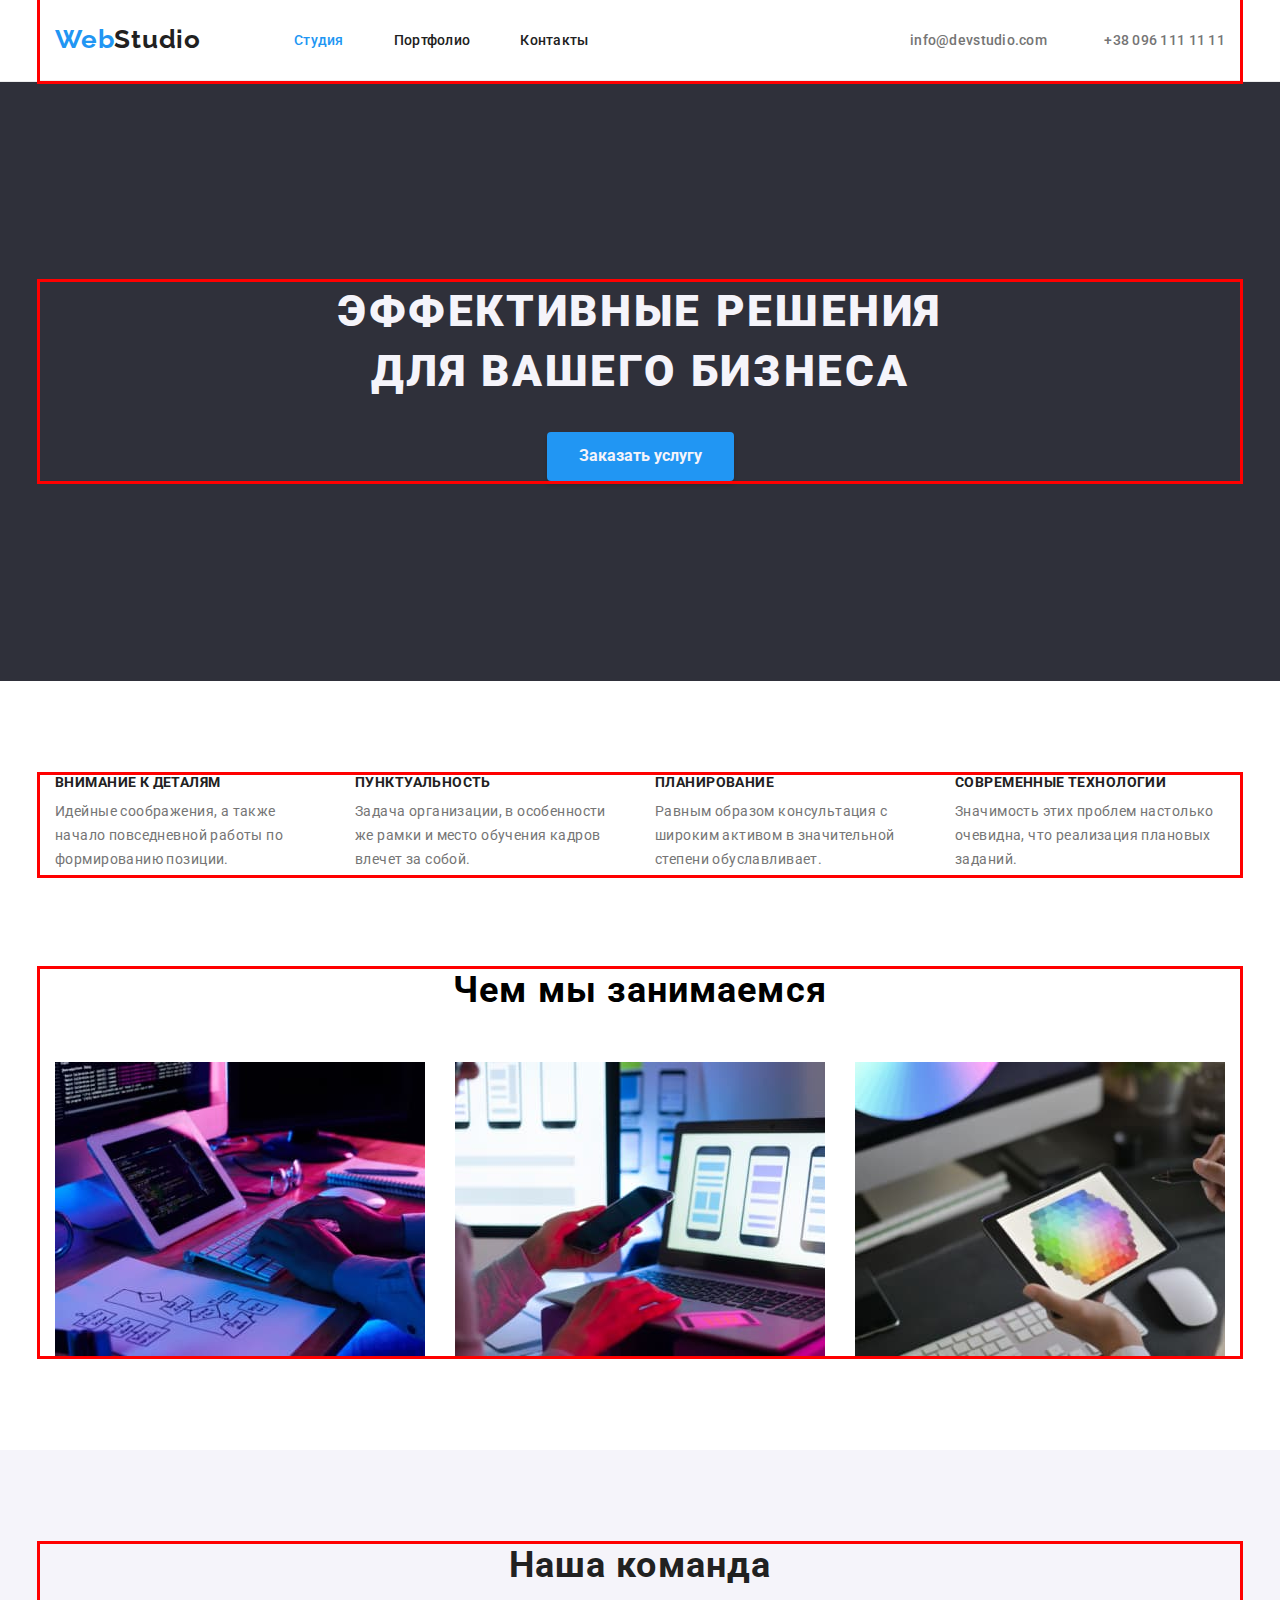
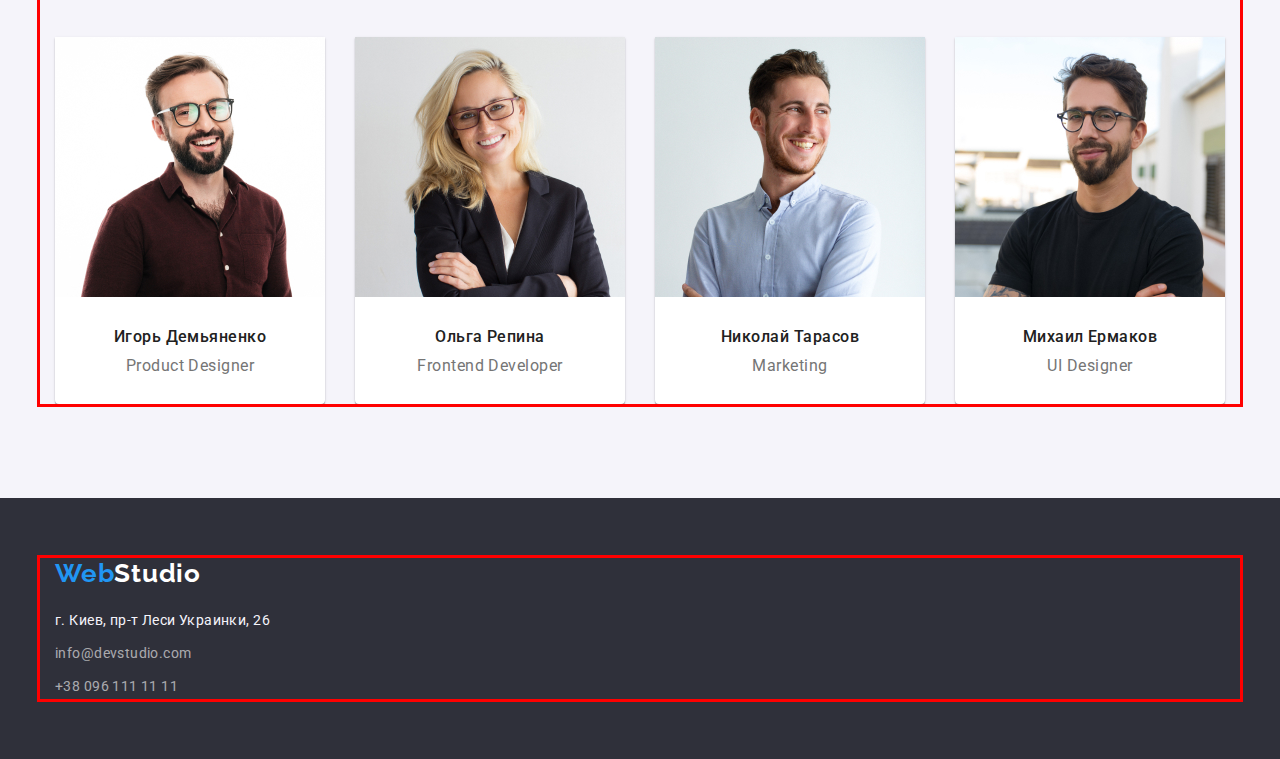
<file: index.html>
<!DOCTYPE html>
<html lang="ru">
  <head>
    <meta charset="UTF-8" />
    <meta http-equiv="X-UA-Compatible" content="IE=edge" />
    <meta name="viewport" content="width=device-width, initial-scale=1.0" />
    <link rel="preconnect" href="https://fonts.googleapis.com" />
    <link rel="preconnect" href="https://fonts.gstatic.com" crossorigin />
    <link
      href="https://fonts.googleapis.com/css2?family=Raleway:wght@700&family=Roboto:wght@400;500;700;900&display=swap"
      rel="stylesheet"
    />
    <link
      rel="stylesheet"
      href="https://cdnjs.cloudflare.com/ajax/libs/modern-normalize/1.1.0/modern-normalize.min.css"
    />
    <link rel="stylesheet" href="./css/styles.css" />

    <title>WebStudio</title>
  </head>

  <body class="page">
    <!-- Шапка сайта -->

    <header class="hat">
      <div class="container hat">
        <nav class="nav-index">
          <a class="logo" lang="en" href="./index.html">
            <span class="logo-accent">Web</span>Studio</a
          >
          <ul class="contacto">
            <li><a href="./index.html" class="link current">Студия</a></li>
            <li>
              <a href="./portfolio.html" class="link">Портфолио</a>
            </li>
            <li><a href="" class="link">Контакты</a></li>
          </ul>
        </nav>
        <div class="headder-contact">
          <a class="contacts" href="mailto:info@devstudio.com"
            >info@devstudio.com</a
          >
          <a class="contacts" href="tel:+380961111111">+38 096 111 11 11</a>
        </div>
      </div>
    </header>

    <!-- Герой -->

    <main>
      <section class="section section-hero">
        <div class="container">
          <h1 class="hero-title">ЭФФЕКТИВНЫЕ РЕШЕНИЯ ДЛЯ ВАШЕГО БИЗНЕСА</h1>
          <button type="button" class="btn-index">Заказать услугу</button>
        </div>
      </section>

      <!-- Преимущества -->

      <section class="section">
        <div class="container">
          <ul class="site-nav list">
            <li class="about-work">
              <h3 class="section-title">Внимание к деталям</h3>
              <p class="text">
                Идейные соображения, а также начало повседневной работы по
                формированию позиции.
              </p>
            </li>
            <li class="about-work">
              <h3 class="section-title">Пунктуальность</h3>
              <p class="text">
                Задача организации, в особенности же рамки и место обучения
                кадров влечет за собой.
              </p>
            </li>
            <li class="about-work">
              <h3 class="section-title">Планирование</h3>
              <p class="text">
                Равным образом консультация с широким активом в значительной
                степени обуславливает.
              </p>
            </li>
            <li class="about-work">
              <h3 class="section-title">Современные технологии</h3>
              <p class="text">
                Значимость этих проблем настолько очевидна, что реализация
                плановых заданий.
              </p>
            </li>
          </ul>
        </div>
      </section>

      <!-- Занятия -->

      <section class="section section-wwd">
        <div class="container">
          <h2 class="subject">Чем мы занимаемся</h2>
          <ul class="site-nav work">
            <li class="list-wwd">
              <img
                class="it-wwd"
                src="./img/menu/menu.jpg"
                width="370"
                height="294"
                alt="Вёрстка_1"
              />
            </li>
            <li class="list-wwd">
              <img
                class="it-wwd"
                src="./img/menu/menu1.jpg"
                width="370"
                height="294"
                alt="Вёрстка_2"
              />
            </li>
            <li class="list-wwd">
              <img
                class="it-wwd"
                src="./img/menu/menu2.jpg"
                width="370"
                height="294"
                alt="Вёрстка_3"
              />
            </li>
          </ul>
        </div>
      </section>

      <!-- Команда -->

      <section class="section sectionteam">
        <div class="container">
          <h2 class="htwotitle team-img">Наша команда</h2>
          <ul class="command-list">
            <li class="list-team">
              <img
                class="imageteam"
                src="./img/team/team.jpg"
                width="270"
                height="260"
                alt="Команда"
              />
              <h3 class="ourteam">Игорь Демьяненко</h3>
              <p lang="en" class="textteam">Product Designer</p>
            </li>
            <li class="list-team">
              <img
                class="imageteam"
                src="./img/team/team1.jpg"
                width="270"
                height="260"
                alt="Команда 1"
              />
              <h3 class="ourteam">Ольга Репина</h3>
              <p lang="en" class="textteam">Frontend Developer</p>
            </li>
            <li class="list-team">
              <img
                class="imageteam"
                src="./img/team/team2.jpg"
                width="270"
                height="260"
                alt="Команда 2"
              />
              <h3 class="ourteam">Николай Тарасов</h3>
              <p lang="en" class="textteam">Marketing</p>
            </li>
            <li class="list-team">
              <img
                class="imageteam"
                src="./img/team/team3.jpg"
                width="270"
                height="260"
                alt="Команда 3"
              />
              <h3 class="ourteam">Михаил Ермаков</h3>
              <p lang="en" class="textteam">UI Designer</p>
            </li>
          </ul>
        </div>
      </section>
    </main>

    <!-- Подвал -->

    <footer class="footer-color">
      <div class="container footer">
        <a class="logo-footer" lang="en" href="./index.html"
          ><span class="logo-accent">Web</span>Studio</a
        >
        <ul class="info-footer">
          <li>
            <a
              href="https://goo.gl/maps/hR7ppiLwR83ToFRW7"
              target="_blank"
              class="contactsfot map"
              rel="noopener nofollow noreferrer"
              >г. Киев, пр-т Леси Украинки, 26</a
            >
          </li>
          <li>
            <a class="contactsfot mail" href="mailto:info@devstudio.com"
              >info@devstudio.com</a
            >
          </li>
          <li>
            <a class="contactsfot tel" href="tel:+380961111111"
              >+38 096 111 11 11</a
            >
          </li>
        </ul>
      </div>
    </footer>
  </body>
</html>

<!-- END -->
</file>
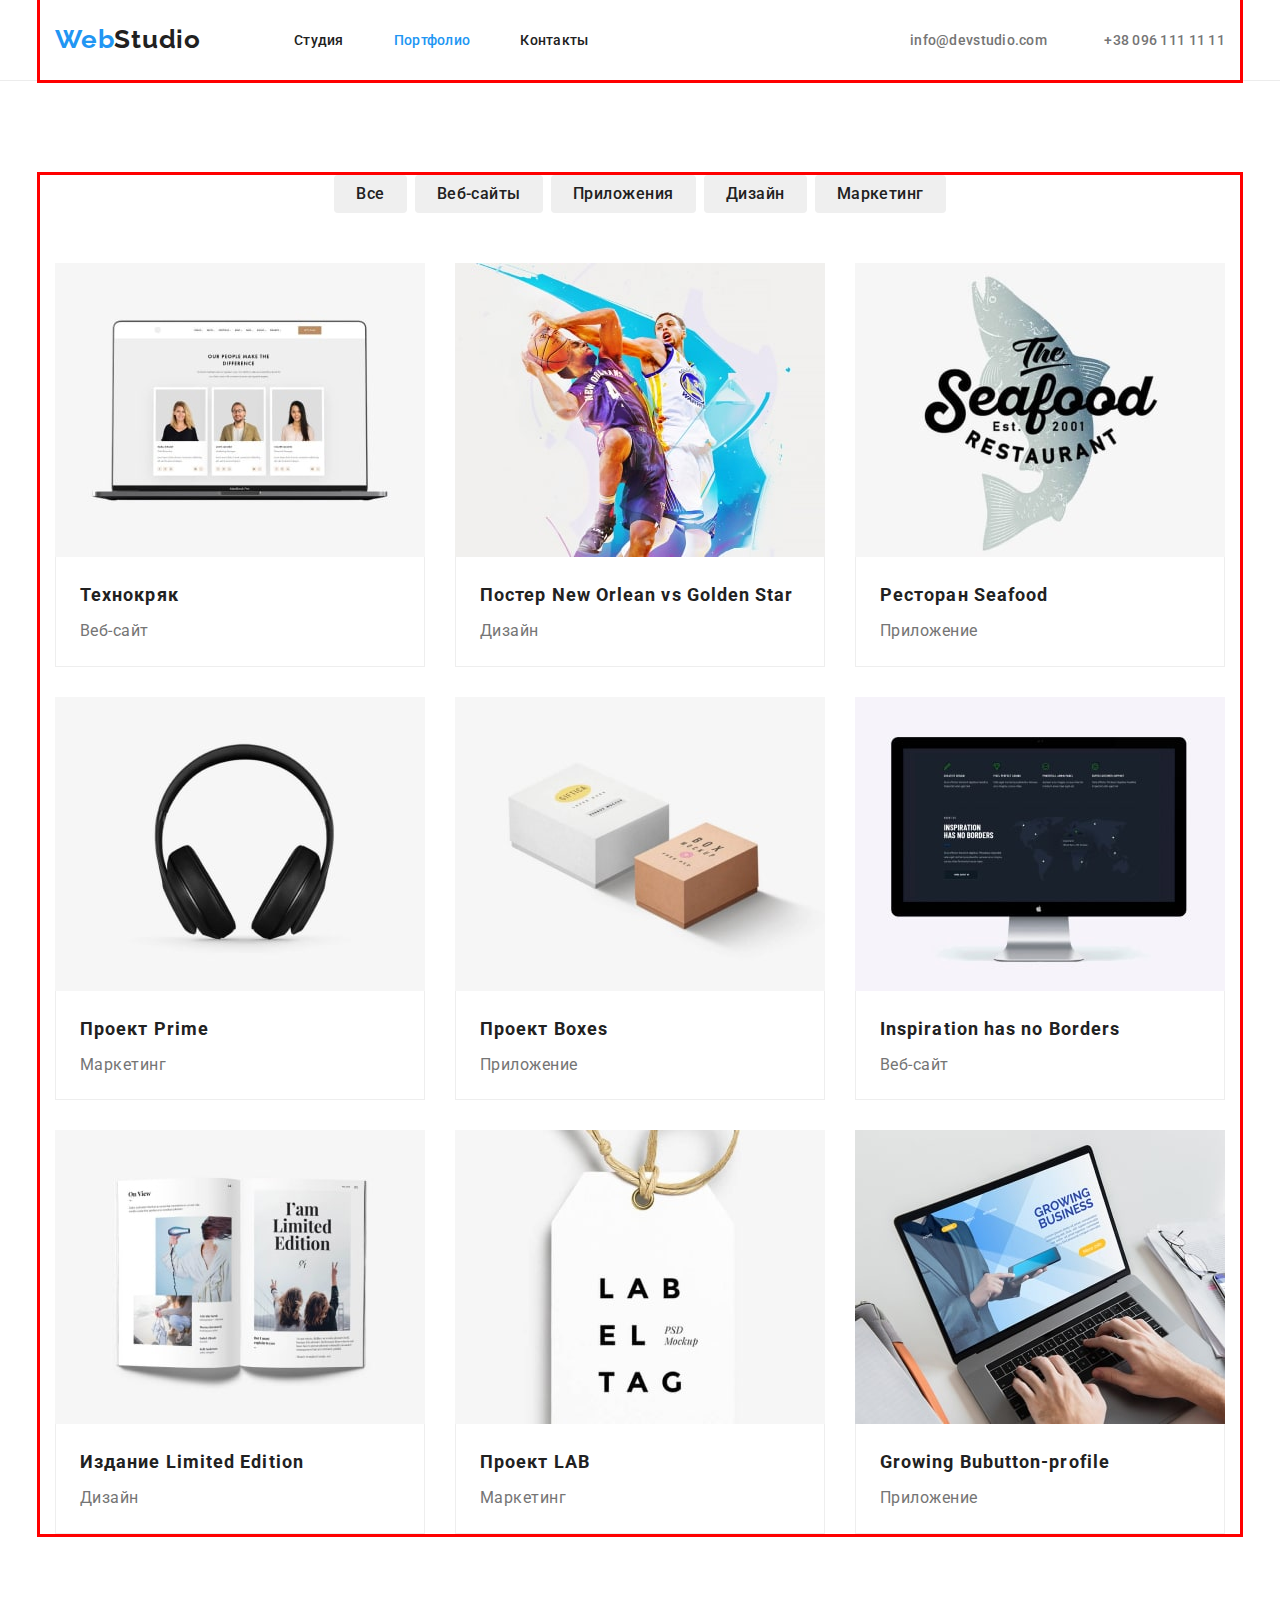
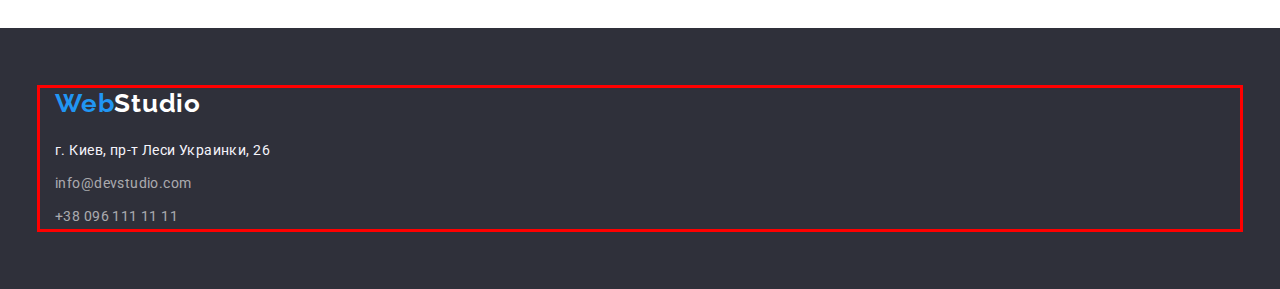
<file: portfolio.html>
<!DOCTYPE html>
<html lang="ru">
  <head>
    <meta charset="UTF-8" />
    <meta http-equiv="X-UA-Compatible" content="IE=edge" />
    <meta name="viewport" content="width=device-width, initial-scale=1.0" />
    <link rel="preconnect" href="https://fonts.googleapis.com" />
    <link rel="preconnect" href="https://fonts.gstatic.com" crossorigin />
    <link
      href="https://fonts.googleapis.com/css2?family=Raleway:wght@700&family=Roboto:wght@400;500;700;900&display=swap"
      rel="stylesheet"
    />
    <link
      rel="stylesheet"
      href="https://cdnjs.cloudflare.com/ajax/libs/modern-normalize/1.1.0/modern-normalize.min.css"
    />
    <link rel="stylesheet" href="./css/styles.css" />

    <title>WebStudio</title>
  </head>

  <body class="page">
    <!-- Шапка -->

    <header class="hat">
      <div class="container hat-portfolio">
        <nav class="nav-potfolio">
          <a class="logo" lang="en" href="./index.html"
            ><span class="logo-accent">Web</span>Studio</a
          >
          <ul class="contacto">
            <li><a href="./index.html" class="link">Студия</a></li>
            <li>
              <a href="./portfolio.html" class="link current">Портфолио</a>
            </li>
            <li><a href="" class="link">Контакты</a></li>
          </ul>
        </nav>
        <div class="headder-contact">
          <a class="contacts" href="mailto:info@devstudio.com"
            >info@devstudio.com</a
          >
          <a class="contacts" href="tel:+380961111111">+38 096 111 11 11</a>
        </div>
      </div>
    </header>

    <!-- Навигация -->
    <main>
      <section class="section-portfolio">
        <div class="container">
          <ul class="site-nav list-portfolio">
            <li class="list-button">
              <button type="button" class="btn-profile">Все</button>
            </li>
            <li class="list-button">
              <button type="button" class="btn-profile">Веб-сайты</button>
            </li>
            <li class="list-button">
              <button type="button" class="btn-profile">Приложения</button>
            </li>
            <li class="list-button">
              <button type="button" class="btn-profile">Дизайн</button>
            </li>
            <li class="list-button">
              <button type="button" class="btn-profile">Маркетинг</button>
            </li>
          </ul>

          <!-- Содержание -->

          <ul class="site-nav list-images">
            <li class="list-portfolio-img part1">
              <img
                class="imagep"
                src="./img/portfoliou/portfolio1.jpg"
                width="370"
                height="294"
                alt="Laptop"
              />
              <div class="portfolio-text">
                <h3 class="potfolioh3">Технокряк</h3>
                <p class="textportfolio">Веб-сайт</p>
              </div>
            </li>

            <li class="list-portfolio-img part1">
              <img
                class="imagep"
                src="./img/portfoliou/portfolio2.jpg"
                width="370"
                height="294"
                alt="Basketboll"
              />
              <div class="portfolio-text">
                <h3 class="potfolioh3">Постер New Orlean vs Golden Star</h3>
                <p class="textportfolio">Дизайн</p>
              </div>
            </li>

            <li class="list-portfolio-img part1">
              <img
                class="imagep"
                src="./img/portfoliou/portfolio3.jpg"
                width="370"
                height="294"
                alt="Seafood"
              />
              <div class="portfolio-text">
                <h3 class="potfolioh3">Ресторан Seafood</h3>
                <p class="textportfolio">Приложение</p>
              </div>
            </li>

            <li class="list-portfolio-img part2">
              <img
                class="imagep"
                src="./img/portfoliou/portfolio4.jpg"
                width="370"
                height="294"
                alt="Headphones"
              />
              <div class="portfolio-text">
                <h3 class="potfolioh3">Проект Prime</h3>
                <p class="textportfolio">Маркетинг</p>
              </div>
            </li>

            <li class="list-portfolio-img part2">
              <img
                class="imagep"
                src="./img/portfoliou/portfolio5.jpg"
                width="370"
                height="294"
                alt="Boxes"
              />
              <div class="portfolio-text">
                <h3 class="potfolioh3">Проект Boxes</h3>
                <p class="textportfolio">Приложение</p>
              </div>
            </li>

            <li class="list-portfolio-img part2">
              <img
                class="imagep"
                src="./img/portfoliou/portfolio6.jpg"
                width="370"
                height="294"
                alt="Mac"
              />
              <div class="portfolio-text">
                <h3 class="potfolioh3">Inspiration has no Borders</h3>
                <p class="textportfolio">Веб-сайт</p>
              </div>
            </li>

            <li class="list-portfolio-img part3">
              <img
                class="imagep"
                src="./img/portfoliou/portfolio7.jpg"
                width="370"
                height="294"
                alt="Magazine"
              />
              <div class="portfolio-text">
                <h3 class="potfolioh3">Издание Limited Edition</h3>
                <p class="textportfolio">Дизайн</p>
              </div>
            </li>

            <li class="list-portfolio-img part3">
              <img
                class="imagep"
                src="./img/portfoliou/portfolio8.jpg"
                width="370"
                height="294"
                alt="Tag"
              />
              <div class="portfolio-text">
                <h3 class="potfolioh3">Проект LAB</h3>
                <p class="textportfolio">Маркетинг</p>
              </div>
            </li>

            <li class="list-portfolio-img part3">
              <img
                class="imagep"
                src="./img/portfoliou/portfolio9.jpg"
                width="370"
                height="294"
                alt="Laptop2"
              />
              <div class="portfolio-text">
                <h3 class="potfolioh3">Growing Bubutton-profile</h3>
                <p class="textportfolio">Приложение</p>
              </div>
            </li>
          </ul>
        </div>
      </section>
    </main>

    <!-- Подвал -->
    <footer class="footer-color">
      <div class="container footer">
        <a class="logo-footer" lang="en" href="./index.html"
          ><span class="logo-accent">Web</span>Studio</a
        >
        <ul class="info-footer">
          <li>
            <a
              href="https://goo.gl/maps/hR7ppiLwR83ToFRW7"
              target="_blank"
              class="contactsfot map"
              rel="noopener nofollow noreferrer"
              >г. Киев, пр-т Леси Украинки, 26</a
            >
          </li>
          <li>
            <a class="contactsfot mail" href="mailto:info@devstudio.com"
              >info@devstudio.com</a
            >
          </li>
          <li>
            <a class="contactsfot tel" href="tel:+380961111111"
              >+38 096 111 11 11</a
            >
          </li>
        </ul>
      </div>
    </footer>
  </body>
</html>

<!-- END -->
</file>
<file: css/styles.css>
/* ----------ОБЩИЙ---------- */

img {
  display: block;
  width: 100%;
  height: auto;
}

.list {
  list-style: none;
}

.page {
  font-family: "Roboto", sans-serif;
  background-color: #ffffff;
  margin-left: auto;
  margin-right: auto;
  font-size: 14px;
  letter-spacing: 0.3em;
}

html {
  box-sizing: border-box;
}

* {
  margin: 0;
  padding: 0;
  box-sizing: border-box;
}

:root {
  --primary-text-color: #212121;
  --secondary-text-color: #757575;
  --accent-text-color: #2196f3;
  --secondary-backgroud-color: #f5f4fa;
  --primary-background-color: #e5e5e5;
  --head-background-color: #2f303a;
}

p,
h1,
h2,
h3,
h4,
h5,
h6 {
  margin: 0;
}

ul,
ol {
  margin: 0;
  padding-left: 0;
}

button {
  cursor: pointer;
}

.container {
  width: 1200px;
  margin: 0 auto;
  padding-left: 15px;
  padding-right: 15px;
  outline: solid red;
}
/* ----------ШАПКА----------*/

.logo {
  margin-right: 93px;
}

.container.hat {
  display: flex;
  align-items: center;
}

.hat {
  border-bottom: 1px solid #ececec;
}

.container.hat,
.container.hat-portfolio {
  display: flex;
  align-items: center;
}

.nav-potfolio,
.nav-index {
  display: flex;
  align-items: center;
}

.logo {
  color: var(--primary-text-color);
  font-family: "Raleway", sans-serif;
  font-weight: 700;
  font-size: 26px;
  line-height: 1.2;
  letter-spacing: 0.03em;
}

.contacto .link.current {
  color: var(--accent-text-color);
}

.logo-accent {
  color: var(--accent-text-color);
}

.contacto,
.logo {
  display: flex;
  align-items: center;
  margin-bottom: 0px;
  list-style: none;
}

.contacts + .contacts {
  margin-left: 50px;
}

.headder-contact {
  margin-left: auto;
}

.text {
  color: var(--secondary-text-color);
  font-weight: 400;
  font-size: 14px;
  line-height: 1.7;
  letter-spacing: 0.03em;
}

.site-nav,
.contacts {
  color: var(--secondary-text-color);
}

.link:hover,
.link:focus,
.contacts:hover,
.contacts:focus {
  color: var(--accent-text-color);
}

.link {
  margin-right: 50px;
  font-weight: 500;
  font-size: 14px;
  line-height: 1.1;
  letter-spacing: 0.02em;
  color: var(--primary-text-color);
}

.section {
  padding-top: 94px;
  padding-bottom: 94px;
}

/* ----------ГЕРОЙ---------- */

.section.section-hero {
  padding-bottom: 200px;
  padding-top: 200px;
  background-color: var(--head-background-color);
}

.section-title {
  color: var(--primary-text-color);
  font-weight: 700;
  font-size: 14px;
  line-height: 1.1;
  text-align: center;
  letter-spacing: 0.03em;
  text-transform: uppercase;
  margin-bottom: 10px;
  text-align: left;
}

.hero-title {
  color: var(--secondary-backgroud-color);
  font-weight: 900;
  font-size: 44px;
  line-height: 1.36;
  text-align: center;
  letter-spacing: 0.06em;
  text-transform: uppercase;
  width: 696px;
  margin: 0 auto;
  margin-bottom: 30px;
}

.btn-index {
  display: block;
  font-weight: 700;
  font-size: 16px;
  line-height: 1.8;
  color: var(--secondary-backgroud-color);
  background: var(--accent-text-color);
  box-shadow: 0px 4px 4px rgba(0, 0, 0, 0.15);
  border-radius: 4px;
  font-family: "Roboto", sans-serif;
  padding: 10px 32px;
  border: transparent;
  text-align: center;
  margin-left: auto;
  margin-right: auto;
}

.text {
  font-weight: 400;
  font-size: 14px;
  line-height: 1.7;
  letter-spacing: 0.03em;
  text-align: left;
}

.subject {
  font-weight: 700;
  font-size: 36px;
  line-height: 1.2;
  text-align: center;
  letter-spacing: 0.03em;
  margin-bottom: 50px;
}

/* ----------ПРЕИМУЩЕСТВА----------*/

.site-nav.list {
  display: flex;
}

.about-work + .about-work {
  margin-left: 30px;
}

.text {
  max-width: 270px;
  height: 75px;
}

.section {
  padding-top: 94px;
  padding-bottom: 94px;
}

/* ----------ЗАНЯТИЯ----------*/

.site-nav.work {
  display: flex;
  list-style: none;
}

.list-wwd + .list-wwd {
  margin-left: 30px;
}

.it-wwd {
  display: block;
  max-height: 100%;
  height: auto;
}

.section-wwd {
  padding-top: 0px;
}

/* ----------КОМАНДА---------- */

.sectionteam {
  background-color: var(--secondary-backgroud-color);
  padding-top: 94px;
  padding-bottom: 94px;
}

.htwotitle {
  font-weight: 700;
  font-size: 36px;
  line-height: 1.2;
  text-align: center;
  letter-spacing: 0.03em;
  color: var(--primary-text-color);
}

.ourteam {
  font-weight: 500;
  font-size: 16px;
  line-height: 1.2;
  letter-spacing: 0.03em;
  color: var(--primary-text-color);
  margin-bottom: 10px;
}

.textteam {
  font-size: 16px;
  line-height: 1.1;
  letter-spacing: 0.03em;
  color: var(--secondary-text-color);
  margin-bottom: 30px;
}

.htwotitle.team-img {
  margin-bottom: 50px;
}

.command-list {
  display: flex;
  list-style: none;
}

.list-team + .list-team {
  margin-left: 30px;
}

.list-team {
  box-shadow: 0px 1px 3px rgba(0, 0, 0, 0.12), 0px 1px 1px rgba(0, 0, 0, 0.14),
    0px 2px 1px rgba(0, 0, 0, 0.2);
  border-radius: 0px 0px 4px 4px;
  text-align: center;
  background-color: #ffffff;
}

.imageteam {
  margin-bottom: 30px;
}

/* ----------ПОДВАЛ----------- */

.logo,
.link,
.contacts {
  text-decoration: none;
}

.logo {
  padding-top: 24px;
  padding-bottom: 25px;
}

.link {
  padding-top: 32px;
  padding-bottom: 32px;
}

.contactsfot.map {
  font-size: 14px;
  line-height: 1.7;
  letter-spacing: 0.03em;
  color: var(--secondary-backgroud-color);
  font-style: normal;
}

.address.footer {
  margin-top: 20px;
}

.contactsfot {
  font-size: 14px;
  line-height: 1.7;
  letter-spacing: 0.03em;
  color: rgba(255, 255, 255, 0.6);
  text-decoration: none;
}

.contactsfot.mail {
  display: block;
  margin-top: 9px;
}

.contactsfot.tel {
  display: block;
  margin-top: 9px;
}

.contactsfot:hover,
.contactsfot:focus {
  color: var(--accent-text-color);
}

.color-footer {
  background-color: var(--head-background-color);
}

.logo-footer {
  color: var(--primary-text-color);
  font-family: "Raleway", sans-serif;
  font-weight: 700;
  font-size: 26px;
  line-height: 1.2;
  letter-spacing: 0.03em;
  text-decoration: none;
  color: #ffffff;
}

.footer-color {
  background-color: var(--head-background-color);
  padding-top: 60px;
  padding-bottom: 60px;
}

.info-footer {
  list-style: none;
  margin-top: 20px;
}

.address.footer {
  text-decoration: none;
}

/* ----------ШАПКА-ПОРТФОЛИО---------- */

.contacts {
  font-weight: 500;
  font-size: 14px;
  line-height: 1.1;
  letter-spacing: 0.02em;
  font-family: "Roboto", sans-serif;
}

.btn-profile {
  display: inline-block;
  font-weight: 500;
  font-size: 16px;
  line-height: 1.6;
  letter-spacing: 0.03em;
  font-family: "Roboto", sans-serif;
  color: var(--primary-text-color);
  background-color: var(--secondary -backgroud-color);
  border-radius: 4px;
  padding: 6px 22px;
  text-align: center;
  border: transparent;
  border-radius: 4px;
}

.site-nav.list-portfolio {
  list-style: none;
  display: flex;
  justify-content: center;
}

.header-portfolio {
  display: block;
  border-bottom: 1px #ececec;
}

.btn-profile:hover,
.btn-profile:focus {
  color: var(--secondary-backgroud-color);
  background-color: var(--accent-text-color);
}

/* ----------НАВИГАЦИЯ-ПОРТФОЛИО---------- */

.section-portfolio {
  list-style: none;
  padding-top: 94px;
  padding-bottom: 94px;
}

.site-nav.list-images {
  display: flex;
  list-style: none;
  flex-wrap: wrap;
}

.site-nav.list-portfolio {
  list-style: none;
  margin-bottom: 50px;
}

.list-button + .list-button {
  margin-left: 8px;
}

/* ----------СОДЕРЖАНИЕ ПОРТФОЛИО---------- */

.potfolioh3 {
  font-weight: 700;
  font-size: 18px;
  line-height: 2;
  letter-spacing: 0.06em;
  color: var(--primary-text-color);
  margin-bottom: 4px;
}

.textportfolio {
  font-weight: 400;
  font-size: 16px;
  line-height: 1.8;
  letter-spacing: 0.03em;
  color: var(--secondary-text-color);
}

.portfolio-text {
  padding-top: 20px;
  padding-bottom: 20px;
  padding-left: 24px;
  padding-right: 24px;
  border-left: 1px solid #eeeeee;
  border-right: 1px solid #eeeeee;
  border-bottom: 1px solid #eeeeee;
}

.site-nav.list-images.flex-start-aligned {
  max-width: 370px;
  height: 404px;
}

.site-nav.list-images {
  display: flex;
  flex-wrap: wrap;
  gap: 30px;
}

/* .list-portfolio-img {
  margin-bottom: 30px;
} */

/* .list-portfolio-img.part1,
.list-portfolio-img.part2,
.list-portfolio-img.part3 {
  margin-bottom: 30px;
}

.list-portfolio-img.part1 + .list-portfolio-img.part1,
.list-portfolio-img.part2 + .list-portfolio-img.part2,
.list-portfolio-img.part3 + .list-portfolio-img.part3 {
  margin-left: 30px;
} */

/* END */
</file>
